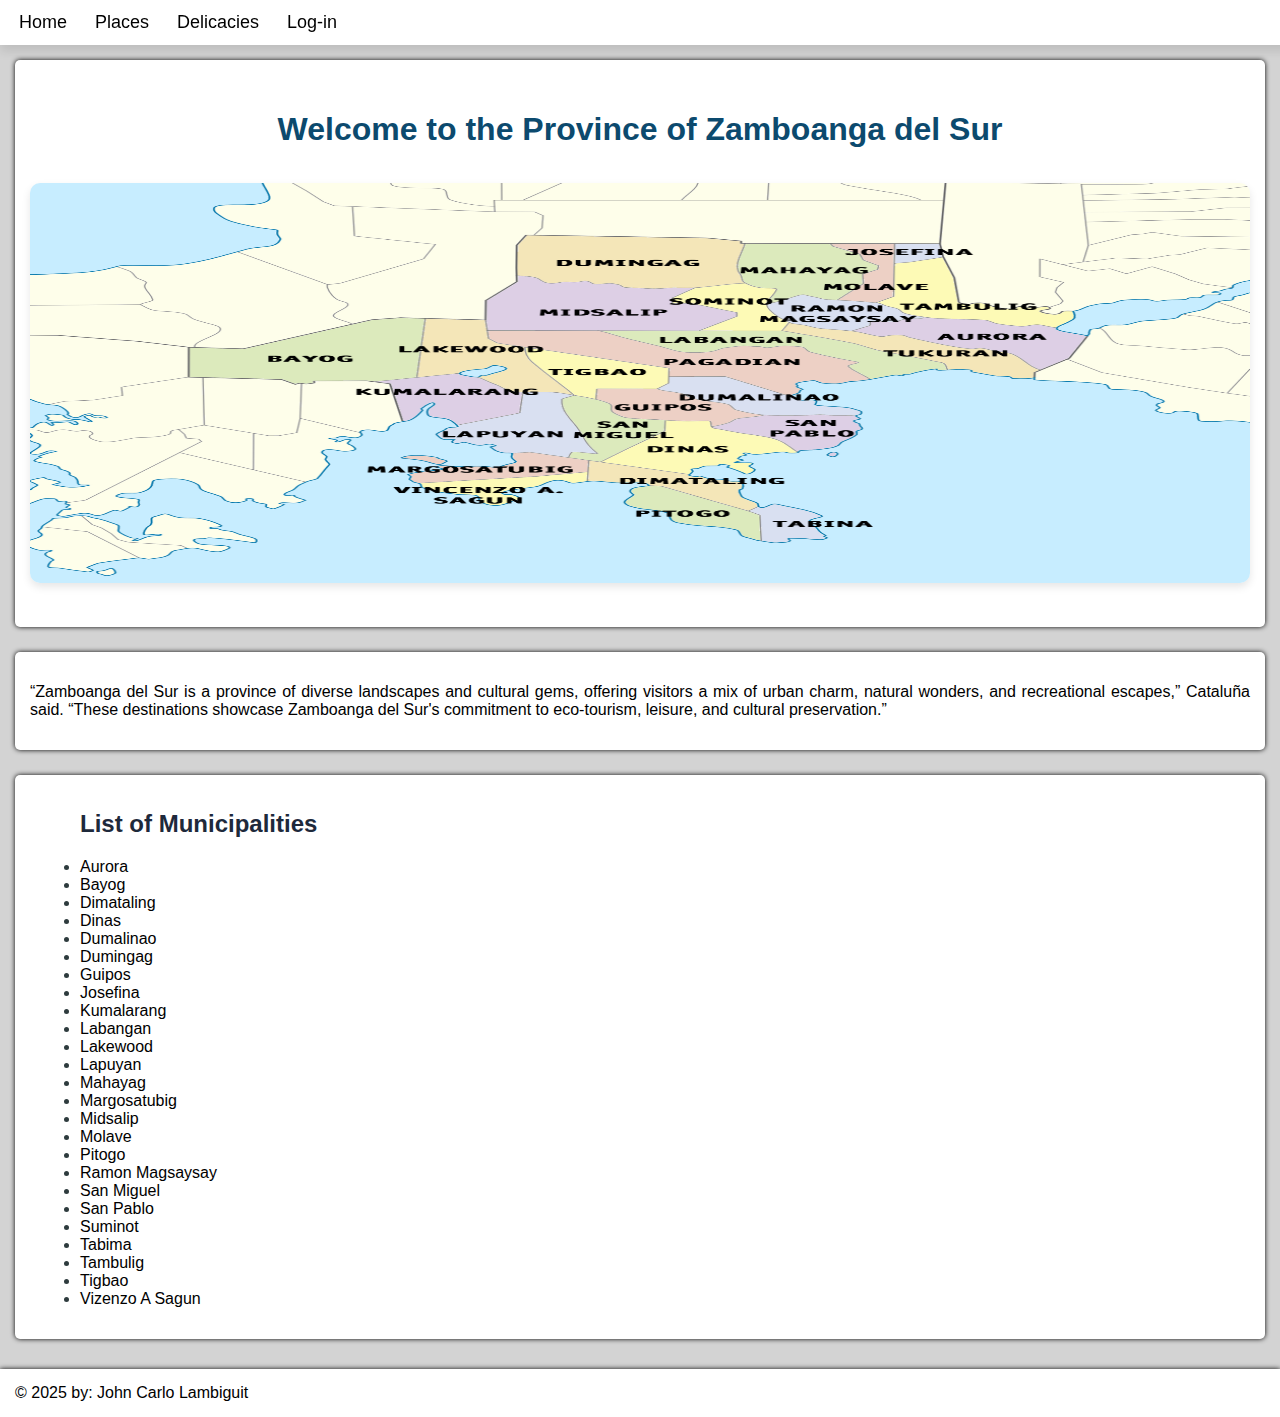
<file: index.html>
<!DOCTYPE html>
<html lang="en">
<head>
  <meta charset="UTF-8">
  <meta name="viewport" content="width=device-width, initial-scale=1.0">
  <title>Zamboang del Sur</title>
  <link rel="stylesheet" href="style.css">
</head>
<body>
      <nav class="navbar">
    <ul>
      <li><a href="index.html">Home</a></li>
      <li><a href="Places.html">Places</a></li>
      <li><a href="Delicacies.html">Delicacies</a></li>
      <li><a href="Log-in.html">Log-in</a></li>
    </ul>
  </nav>
  <section class="Maps">
    <h1>Welcome to the Province of Zamboanga del Sur</h1>
  <img src="Map.png" alt="Zamboanga del Sur Capitol">
  </section>

  <section>
    <p>“Zamboanga del Sur is a province of diverse landscapes and cultural gems, offering visitors a mix of urban charm, natural wonders, and recreational escapes,” Cataluña said. “These destinations showcase
    Zamboanga del Sur's commitment to eco-tourism, leisure, and cultural preservation.”</p>
  </section>
<section>
  <ul class="mun">
    <h2>List of Municipalities</h2>
      <li><a href="https://www.facebook.com/ProvincialGovernmentAuroraProvince">Aurora</a></li>
      <li><a href="https://www.facebook.com/AbanteBayogZds">Bayog</a></l>
      <li><a href="https://www.facebook.com/profile.php?id=100075923048279">Dimataling</a></li>
      <li><a href="https://www.facebook.com/profile.php?id=100066900175008">Dinas</a></li>
      <li><a href="https://www.facebook.com/GOdreamdumalinao">Dumalinao</a></li>
      <li><a href="https://www.facebook.com/DumingagLGUTourism">Dumingag</a></li>
      <li><a href="https://www.facebook.com/profile.php?id=100093843625153">Guipos</a></li>
      <li><a href="https://www.facebook.com/profile.php?id=61579358300030">Josefina</a></li>
      <li><a href="https://www.facebook.com/arangkadakumalarang">Kumalarang</a></li>
      <li><a href="https://www.facebook.com/LabanganRHU">Labangan</a></li>
      <li><a href="https://www.facebook.com/LakeWood.Zambo.Sur">Lakewood</a></li>
      <li><a href="https://www.facebook.com/profile.php?id=61553738266499">Lapuyan</a></li>
      <li><a href="https://www.facebook.com/EribertaSpringResortMahayagZds">Mahayag</a></li>
      <li><a href="https://www.facebook.com/IGMATMargosatubigZamboangaDelSur">Margosatubig</a></li>
      <li><a href="https://www.facebook.com/MIFAMCO">Midsalip</a></li>
      <li><a href="https://www.facebook.com/pesomolave">Molave</a></li>
      <li><a href="https://www.facebook.com/localgovernmentunitofpitogo">Pitogo</a></li>
      <li><a href="https://www.facebook.com/lguramonmagsaysayzds">Ramon Magsaysay</a></li>
      <li><a href="https://www.facebook.com/profile.php?id=100063841329000">San Miguel</a></li>
      <li><a href="https://www.facebook.com/SanPabloMAgO">San Pablo</a></li>
      <li><a href="https://www.facebook.com/profile.php?id=100063714194246">Suminot</a></li>
      <li><a href="https://www.facebook.com/profile.php?id=100070721264845">Tabima</a></li>
      <li><a href="https://www.facebook.com/profile.php?id=100094266662159">Tambulig</a></li>
      <li><a href="https://www.facebook.com/IgmatTigbao">Tigbao</a></li>
      <li><a href="https://facebook.com/groups/2493205614265545/">Vizenzo A Sagun</a></li>
  </ul>
  </section>
<section class="FooterOne">
<footer>
    &copy; 2025 by: John Carlo Lambiguit
  </footer>
  </section>
</body>
</html>
</file>
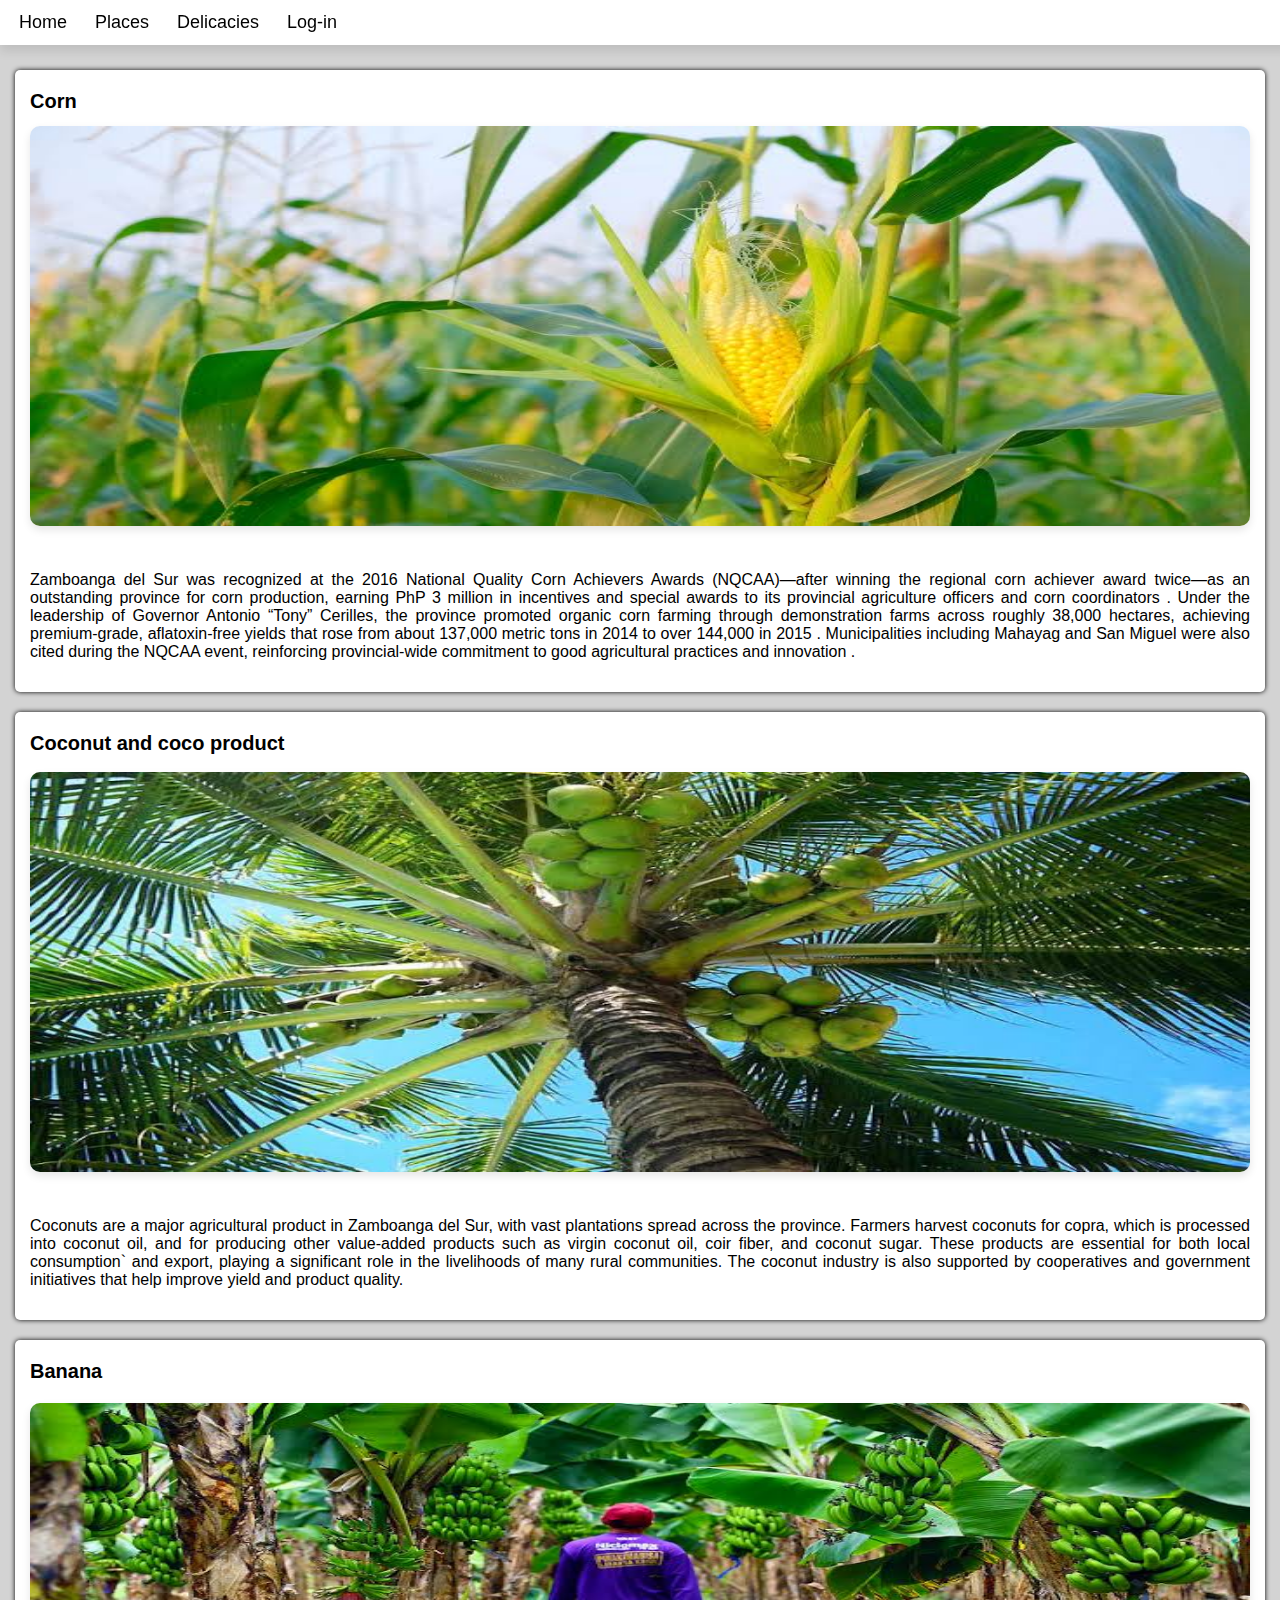
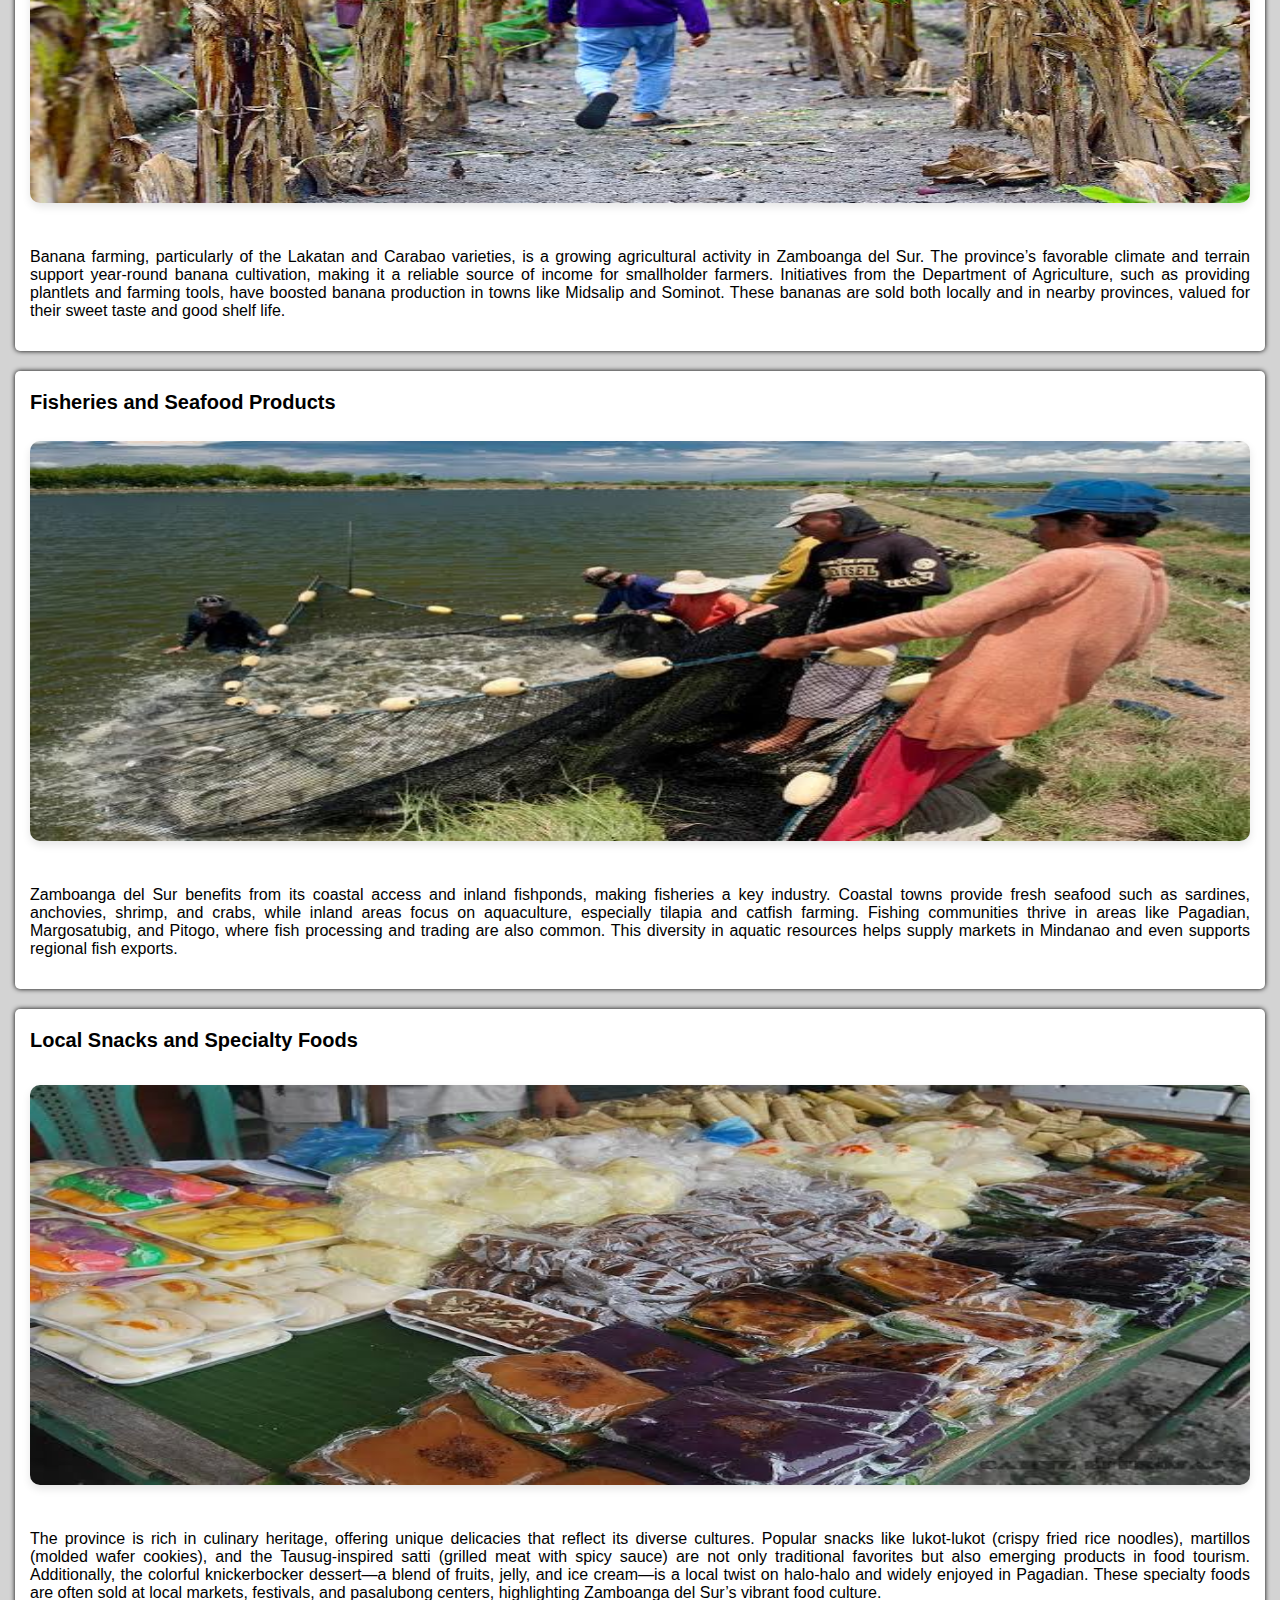
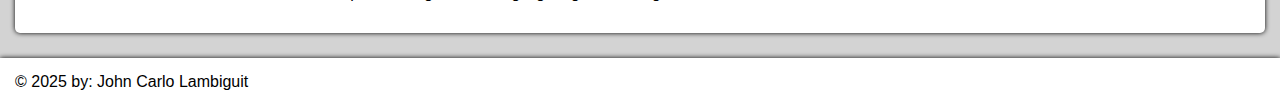
<file: Delicacies.html>
<!DOCTYPE html>
<html lang="en">
<head>
  <meta charset="UTF-8">
  <meta name="viewport" content="width=device-width, initial-scale=1.0">
  <title></title>
    <link rel="stylesheet" href="delicacies.css">
</head>

<body>
  <nav class="navbar">
    <ul>
      <li><a href="index.html">Home</a></li>
      <li><a href="Places.html">Places</a></li>
      <li><a href="Delicacies.html">Delicacies</a></li>
      <li><a href="Log-in.html">Log-in</a></li>
    </ul>
  </nav>
  <section class="pic1">
    <h1>Corn</h1>
    <img src="pic1.jpeg">
    <p>Zamboanga del Sur was recognized at the 2016 National Quality Corn Achievers Awards (NQCAA)—after winning the regional corn achiever award twice—as an outstanding province for corn production, earning PhP 3 million in incentives and special awards to its provincial agriculture officers and corn coordinators  . Under the leadership of Governor Antonio “Tony” Cerilles, the province promoted organic corn farming through demonstration farms across roughly 38,000 hectares, achieving premium-grade, aflatoxin‑free yields that rose from about 137,000 metric tons in 2014 to over 144,000 in 2015  . Municipalities including Mahayag and San Miguel were also cited during the NQCAA event, reinforcing provincial-wide commitment to good agricultural practices and innovation  .
</p>
  </section>
  <section class="pic2">
    <h2>Coconut and coco product</h2>
    <img src="coconut.jpeg">
    <p>Coconuts are a major agricultural product in Zamboanga del Sur, with vast plantations spread across the province. Farmers harvest coconuts for copra, which is processed into coconut oil, and for producing other value-added products such as virgin coconut oil, coir fiber, and coconut sugar. These products are essential for both local consumption` and export, playing a significant role in the livelihoods of many rural communities. The coconut industry is also supported by cooperatives and government initiatives that help improve yield and product quality.</p>
  </section>
  <section class="pic3">
    <h3>
      Banana
    </h3>
    <img src="banana.jpeg">
    <p>Banana farming, particularly of the Lakatan and Carabao varieties, is a growing agricultural activity in Zamboanga del Sur. The province’s favorable climate and terrain support year-round banana cultivation, making it a reliable source of income for smallholder farmers. Initiatives from the Department of Agriculture, such as providing plantlets and farming tools, have boosted banana production in towns like Midsalip and Sominot. These bananas are sold both locally and in nearby provinces, valued for their sweet taste and good shelf life.</p>
  </section>
  <section class="pic4">
    <h4>Fisheries and Seafood Products
    </h4>
    <img src="fisheries.jpeg" >
    <p>Zamboanga del Sur benefits from its coastal access and inland fishponds, making fisheries a key industry. Coastal towns provide fresh seafood such as sardines, anchovies, shrimp, and crabs, while inland areas focus on aquaculture, especially tilapia and catfish farming. Fishing communities thrive in areas like Pagadian, Margosatubig, and Pitogo, where fish processing and trading are also common. This diversity in aquatic resources helps supply markets in Mindanao and even supports regional fish exports.</p>
  </section>
  <section class="pic5">
    <h5>
      Local Snacks and Specialty Foods
    </h5>
    <img src="snacks.jpeg">
    <p>The province is rich in culinary heritage, offering unique delicacies that reflect its diverse cultures. Popular snacks like lukot-lukot (crispy fried rice noodles), martillos (molded wafer cookies), and the Tausug-inspired satti (grilled meat with spicy sauce) are not only traditional favorites but also emerging products in food tourism. Additionally, the colorful knickerbocker dessert—a blend of fruits, jelly, and ice cream—is a local twist on halo-halo and widely enjoyed in Pagadian. These specialty foods are often sold at local markets, festivals, and pasalubong centers, highlighting Zamboanga del Sur’s vibrant food culture.</p>
  </section>
  <section class="FooterOne">
  <footer>
    &copy; 2025 by: John Carlo Lambiguit
  </footer>
</section>
</body>

</html>
</file>
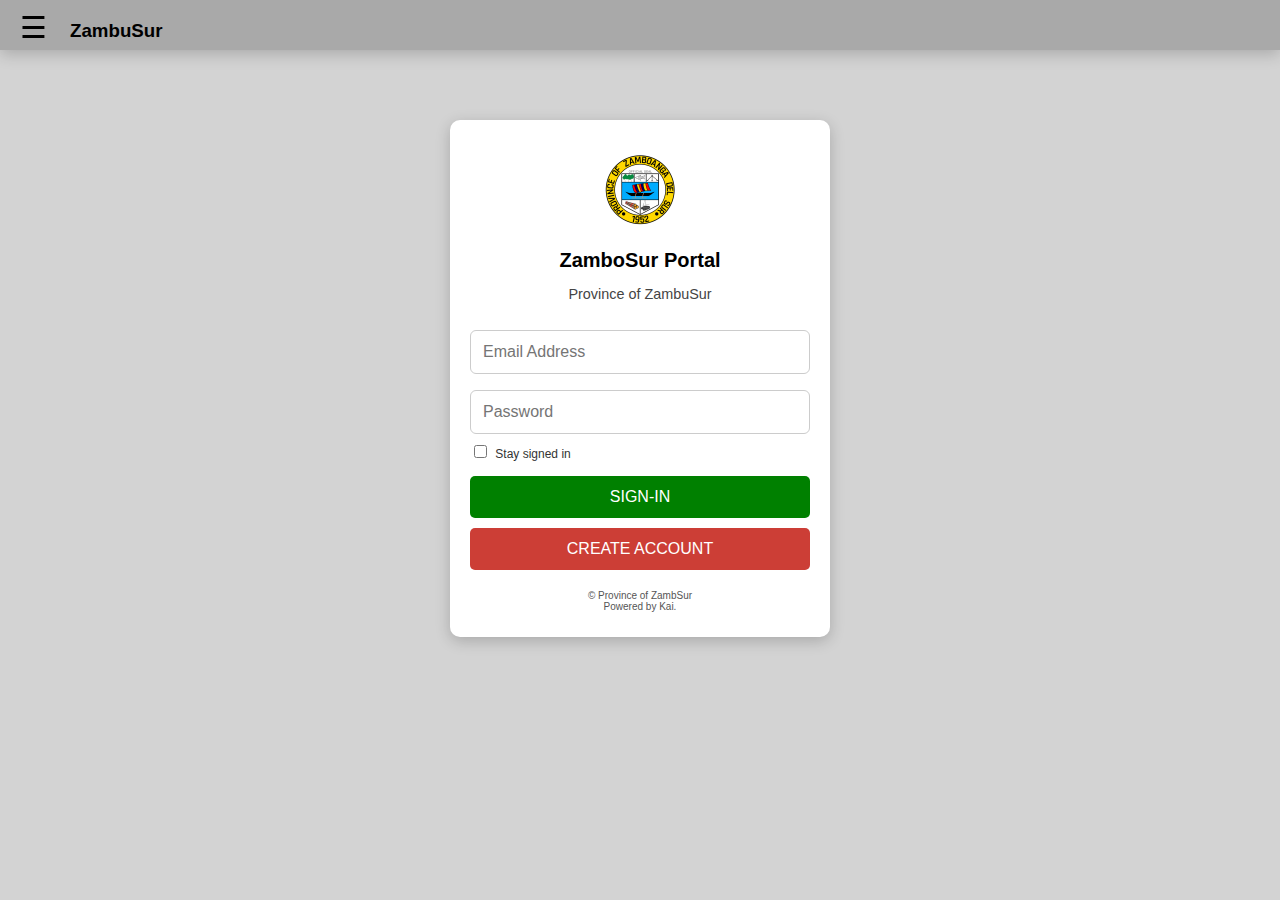
<file: Log-in.html>
<!DOCTYPE html>
<html lang="en">
<head>
  <meta charset="UTF-8">
  <meta name="viewport" content="width=device-width, initial-scale=1.0">
  <title>Student Portal</title>
  <link rel="stylesheet" href="Log-in.css">
</head>
<body>
  <div class="Zambusurs"><h3>ZambuSur</h3>
  </div>
  <div class="hamburger-menu" onclick="toggleMenu()">&#9776;</div>
    <div class="sidebar" id="sidebar">
        <h1>Menu</h1>
        <a href="index.html" class="active">Home</a>
        <a href="Places.html">Places</a>
        <a href="Delicacies.html">Delicacies</a>
        <a href="Log-in.html">Log in</a>
    </div>
  <div class="login-box">
    <img src="logo.png" class="logo">
    <h2>ZamboSur Portal</h2>
    <p>Province of ZambuSur</p>
    <form>
      <input type="email" placeholder="Email Address" required>
      <input type="password" placeholder="Password" required>

      <div class="options">
        <label><input type="checkbox"> Stay signed in</label>
      </div>

      <a class="signin-btn" href="whut.mp4">SIGN-IN</a>
      <button type="button" class="create-btn">CREATE ACCOUNT</button>
    </form>
    <footer>
      <small>&copy; Province of ZambSur<br>Powered by Kai.</small>
    </footer>
  </div>
<script>
    function toggleMenu() {
      const sidebar = document.getElementById("sidebar");
      sidebar.classList.toggle("open");
    }
  </script>
  

</html>
</file>
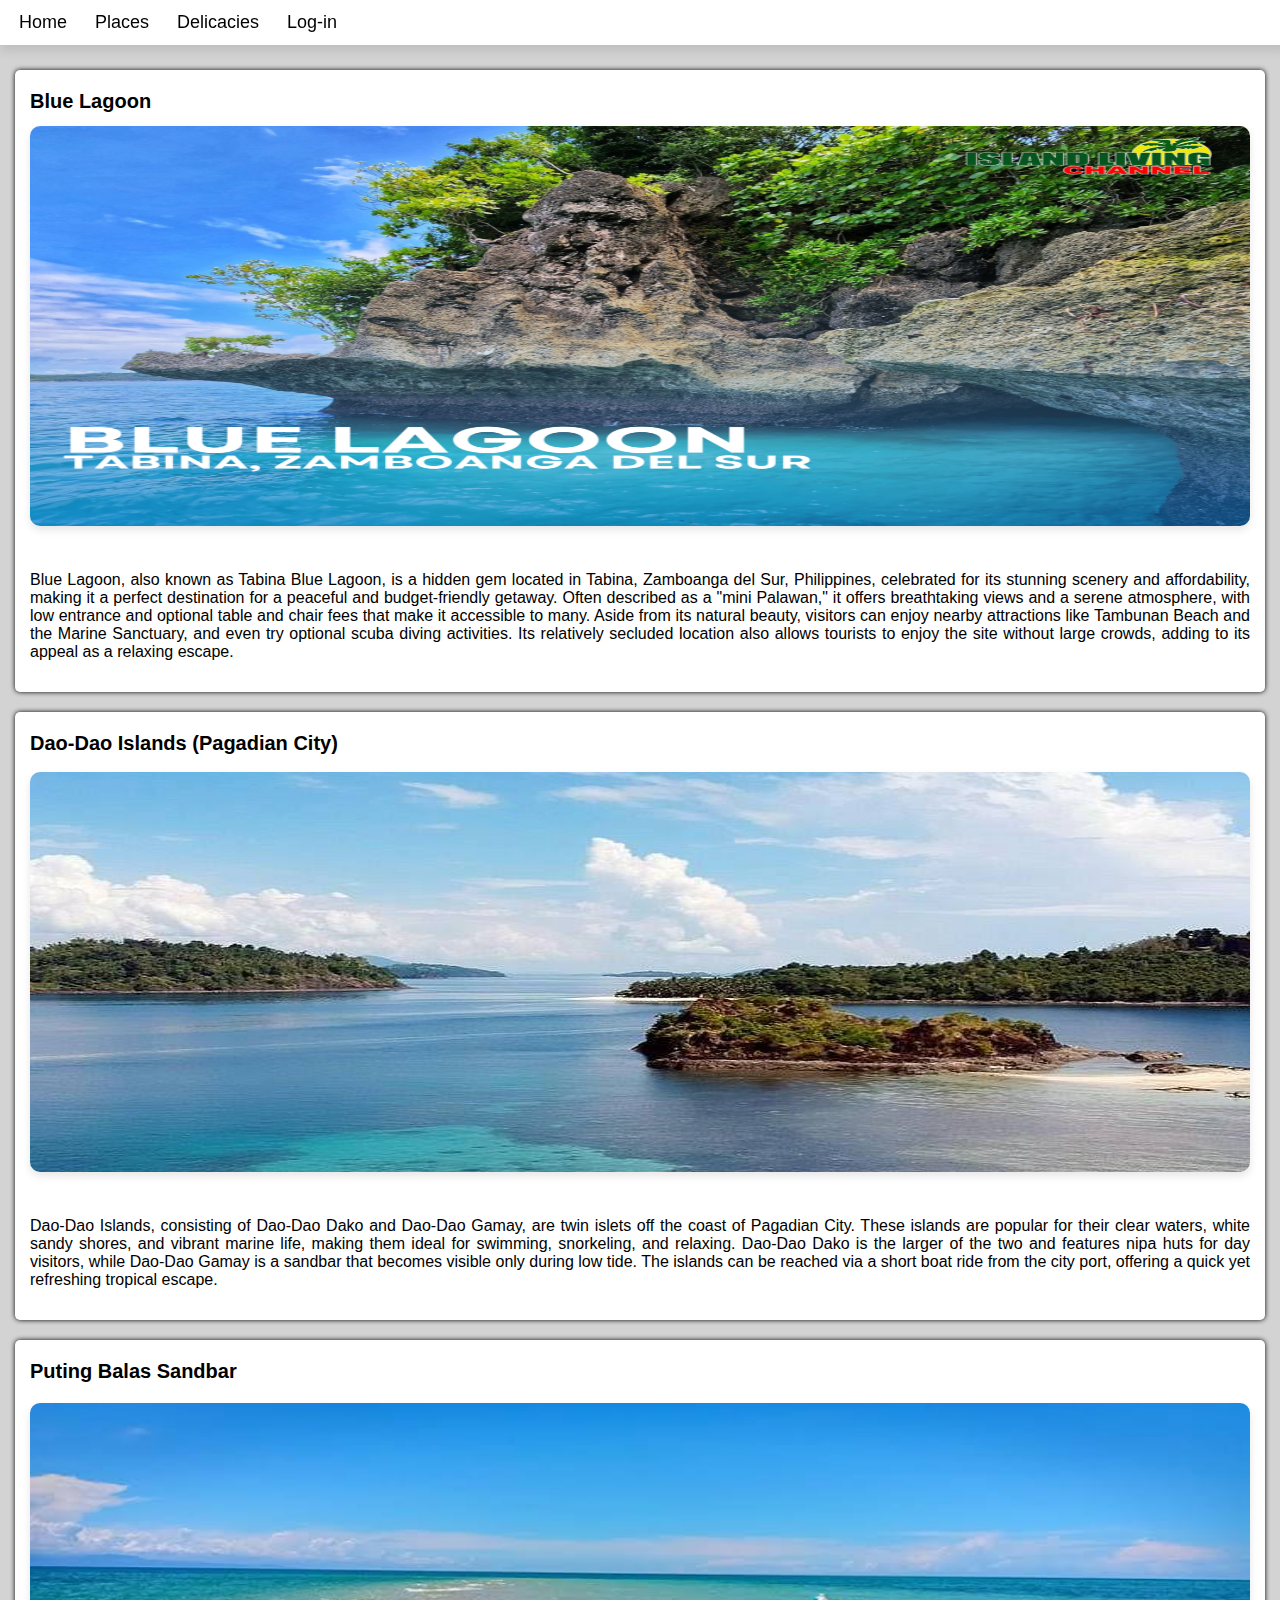
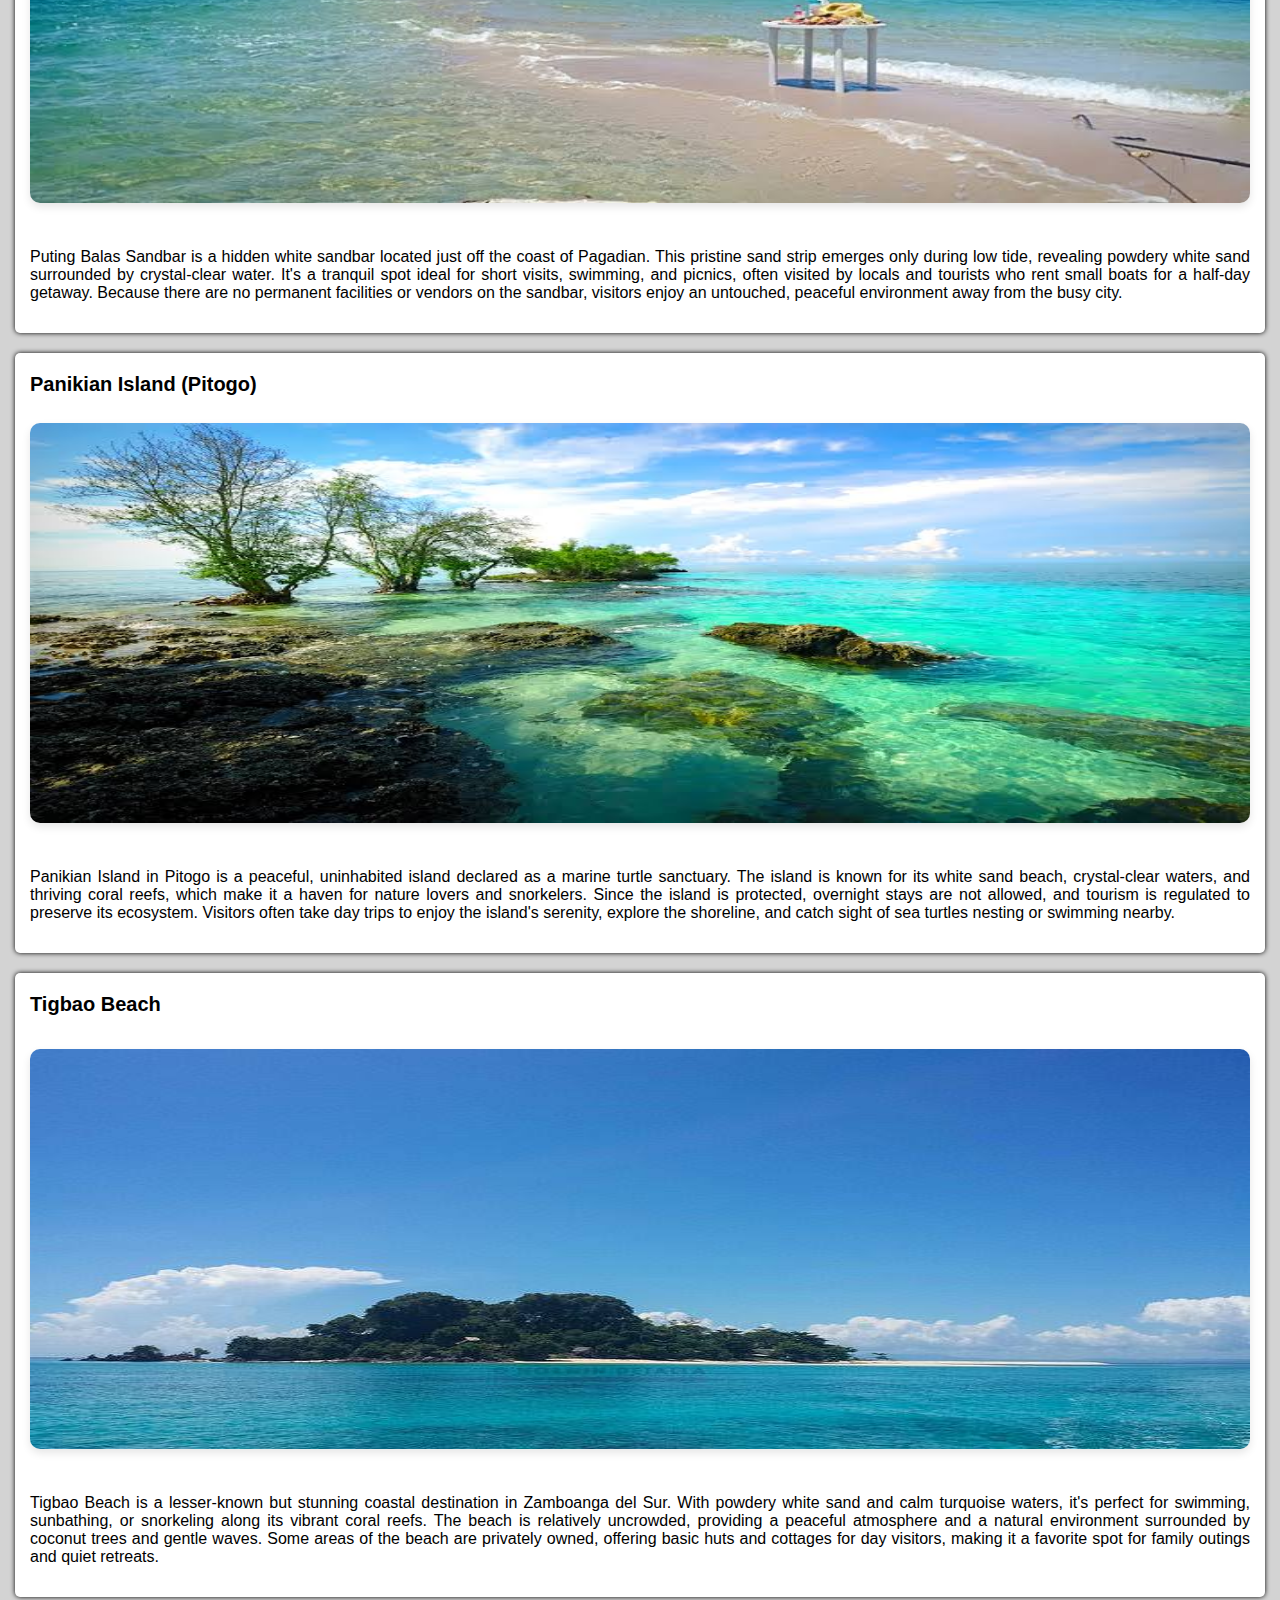
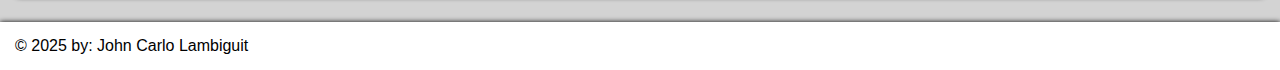
<file: Places.html>
<!DOCTYPE html>
<html lang="en">
<head>
  <meta charset="UTF-8">
  <meta name="viewport" content="width=device-width, initial-scale=1.0">
  <title></title>
    <link rel="stylesheet" href="Places.css">
</head>

<body>
  <nav class="navbar">
    <ul>
      <li><a href="index.html">Home</a></li>
      <li><a href="Places.html">Places</a></li>
      <li><a href="Delicacies.html">Delicacies</a></li>
      <li><a href="Log-in.html">Log-in</a></li>
    </ul>
  </nav>
  <section class="pic1">
    <h1>Blue Lagoon</h1>
    <img src="blue.png">
    <p>Blue Lagoon, also known as Tabina Blue Lagoon, is a hidden gem located in Tabina, Zamboanga del Sur, Philippines, celebrated for its stunning scenery and affordability, making it a perfect destination for a peaceful and budget-friendly getaway. Often described as a "mini Palawan," it offers breathtaking views and a serene atmosphere, with low entrance and optional table and chair fees that make it accessible to many. Aside from its natural beauty, visitors can enjoy nearby attractions like Tambunan Beach and the Marine Sanctuary, and even try optional scuba diving activities. Its relatively secluded location also allows tourists to enjoy the site without large crowds, adding to its appeal as a relaxing escape.
</p>
  </section>
  <section class="pic2">
    <h2>Dao‑Dao Islands (Pagadian City)</h2>
    <img src="dao.jpeg">
    <p>Dao-Dao Islands, consisting of Dao-Dao Dako and Dao-Dao Gamay, are twin islets off the coast of Pagadian City. These islands are popular for their clear waters, white sandy shores, and vibrant marine life, making them ideal for swimming, snorkeling, and relaxing. Dao-Dao Dako is the larger of the two and features nipa huts for day visitors, while Dao-Dao Gamay is a sandbar that becomes visible only during low tide. The islands can be reached via a short boat ride from the city port, offering a quick yet refreshing tropical escape.</p>
  </section>
  <section class="pic3">
    <h3>
      Puting Balas Sandbar
    </h3>
    <img src="white.jpeg">
    <p> Puting Balas Sandbar is a hidden white sandbar located just off the coast of Pagadian. This pristine sand strip emerges only during low tide, revealing powdery white sand surrounded by crystal-clear water. It's a tranquil spot ideal for short visits, swimming, and picnics, often visited by locals and tourists who rent small boats for a half-day getaway. Because there are no permanent facilities or vendors on the sandbar, visitors enjoy an untouched, peaceful environment away from the busy city.</p>
  </section>
  <section class="pic4">
    <h4>Panikian Island (Pitogo)
    </h4>
    <img src="panikian.jpeg" >
    <p> Panikian Island in Pitogo is a peaceful, uninhabited island declared as a marine turtle sanctuary. The island is known for its white sand beach, crystal-clear waters, and thriving coral reefs, which make it a haven for nature lovers and snorkelers. Since the island is protected, overnight stays are not allowed, and tourism is regulated to preserve its ecosystem. Visitors often take day trips to enjoy the island's serenity, explore the shoreline, and catch sight of sea turtles nesting or swimming nearby.</p>
  </section>
  <section class="pic5">
      <h5>
    Tigbao Beach
  </h5>
    <img src="tigbao.jpeg">
    <p>Tigbao Beach is a lesser-known but stunning coastal destination in Zamboanga del Sur. With powdery white sand and calm turquoise waters, it's perfect for swimming, sunbathing, or snorkeling along its vibrant coral reefs. The beach is relatively uncrowded, providing a peaceful atmosphere and a natural environment surrounded by coconut trees and gentle waves. Some areas of the beach are privately owned, offering basic huts and cottages for day visitors, making it a favorite spot for family outings and quiet retreats.</p>
  </section>
  <section class="FooterOne">
  <footer>
    &copy; 2025 by: John Carlo Lambiguit
  </footer>
</section>
</body>

</html>
</file>
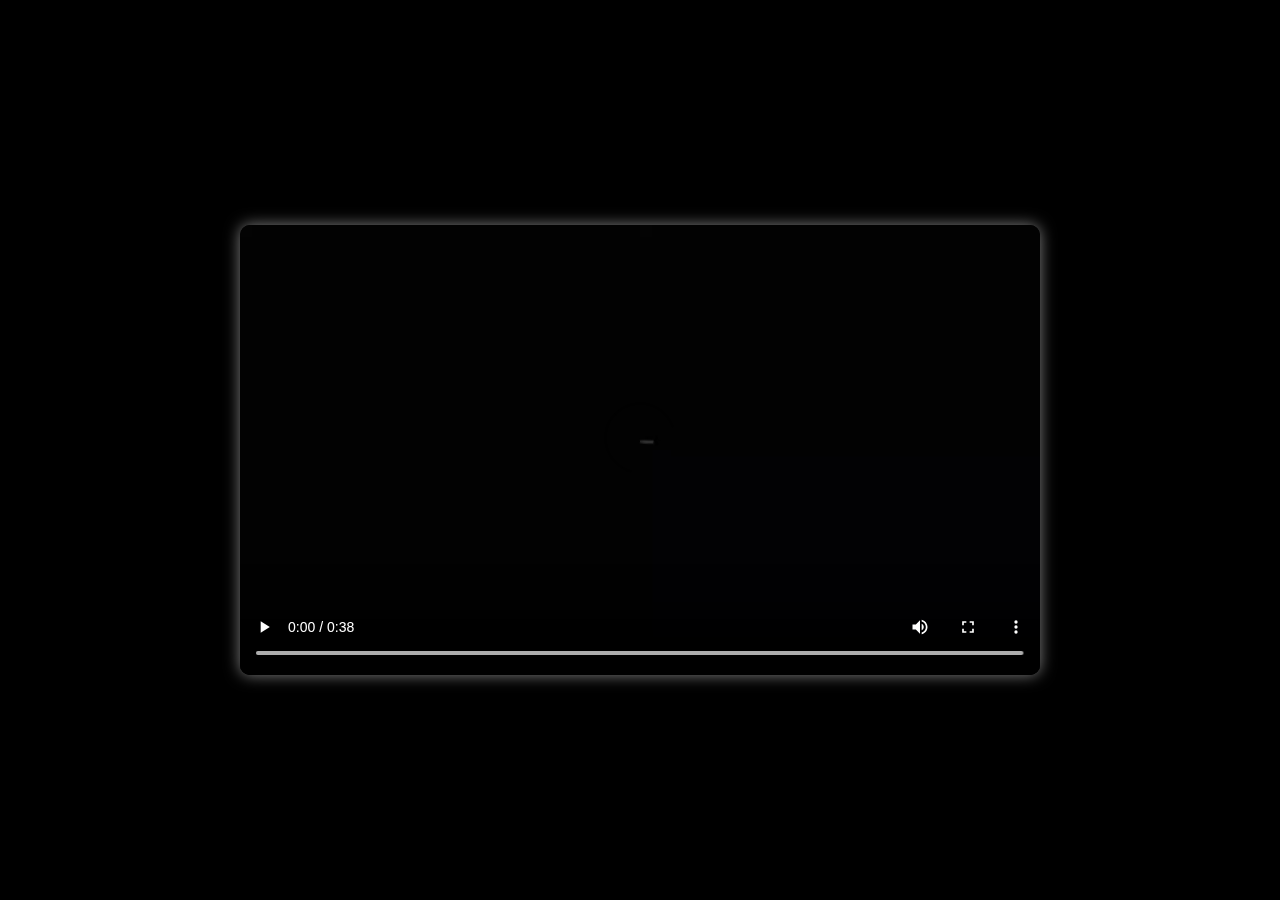
<file: video.html>
<!DOCTYPE html>
<html lang="en">
<head>
  <meta charset="UTF-8">
  <meta name="viewport" content="width=device-width, initial-scale=1.0">
  <title>eme</title>
  <style>
    body {
      display: flex;
      justify-content: center;
      align-items: center;
      height: 100vh;
      margin: 0;
      background: #000;
    }
    video {
      width: 80%;
      max-width: 800px;
      border-radius: 10px;
      box-shadow: 0 0 15px rgba(255,255,255,0.5);
    }
  </style>
</head>
<body>
  <video id="myVideo" controls autoplay>
    <source src="whut.mp4" type="video/mp4">
    Your browser does not support HTML5 video.
  </video>
</body>
</html>
</file>
<file: style.css>
body {
  background-color: lightgray;
  margin: 0;
  padding: 0;
  font-family: Arial, sans-serif;
  height:1040px;
}
p{
  text-align: justify;
}

.container {
  max-width: 900px;
  margin: 40px auto;
  background-color: #ffffff;
  padding: 30px;
  border-radius: 12px;
  box-shadow: 0 4px 12px rgba(0, 0, 0, 0.1);
}

img {
  width: 100%;
  max-height: 400px;
  max-width: 100%;
  display: flexbox;
  border-radius: 10px;
  margin-bottom: 25px;
  box-shadow: 0 4px 8px rgba(0, 0, 0, 0.1);
  transition: transform 0.3s ease, box-shadow 0.3s ease;
}
h1 {
  font-family: Arial, sans-serif;
  text-align: center;
  color: #0c4a6e;
  margin-bottom: 20px;
  padding: 15px;
}
.navbar {
    background-color: white;
    padding: 12px 5px;
    position: fixed;
    top: 0;
    left: 0;
    width: 100%;
    display: flex;
    align-items: center;
    box-shadow: 0 6px 10px rgba(0, 0, 0, 0.1);
}
a:hover{
  color: lightgrey;
  text-decoration: underline;
}
a{
  color: black;
  text-decoration: none;
}
.navbar ul{
  list-style: none;
  margin: 0;
  padding: 0;
  display: flex;
  justify-content: center;
}
.navbar li{
  margin: 0 2px;
}
.navbar a{
  color: black;
  text-decoration: none;
  font-size: 18px;
  padding: 8px 12px;
  transition: background-color 0.3s;
}
.navbar a:hover{
  background-color: gray;
  border-radius: 5px;
}
.description {
  font-family: Arial, sans-serif;
  font-size: 1.1em;
  line-height: 1.6;
  text-align: justify;
  margin-bottom: 30px;
}


h2 {
  font-family: Arial, sans-serif;
  color: #1e293b;
}

.municipality-list {
  font-family: Arial, sans-serif;
  columns: 2;
  column-gap: 40px;
  font-size: 1em;
  padding-left: 20px;
  background-color: white;
}
.mun{
  background-color: white;
  color: #2e3b3e;
  border-radius:5px;
  margin-left: 10px;
  margin-right: 10px;
}

section{
  margin-left: 15px;
  margin-right: 15px;
  margin-top: 25px;
  padding: 15px;
  border-radius: 5px;
  background-color: white;
  box-shadow: 0 0 5px rgba(0, 0, 0, 2);
}
.Maps{
  margin-top: 60px;
}
.FooterOne{
  margin-left: 0px;
  margin-top: 30px;
  margin-right: 0px;
  border-radius: 0px;
}
</file>
<file: delicacies.css>
body {
  background-color: lightgray;
  margin: 0;
  padding: 0;
  font-family: Arial, sans-serif;
  height:1040px;
}
.navbar {
    background-color: white;
    padding: 12px 5px;
    position: fixed;
    top: 0;
    left: 0;
    width: 100%;
    display: flex;
    align-items: center;
    box-shadow: 0 6px 10px rgba(0, 0, 0, 0.1);
}
a:hover{
  color: Orange ;
  text-decoration: underline;
}
a{
  color: green;
  text-decoration: none;
}
.navbar ul{
  list-style: none;
  margin: 0;
  padding: 0;
  display: flex;
  justify-content: center;
}
.navbar li{
  margin: 0 2px;
}
.navbar a{
  color: black;
  text-decoration: none;
  font-size: 18px;
  padding: 8px 12px;
  transition: background-color 0.3s;
}
.navbar a:hover{
  background-color: bisque;
  border-radius: 6px;
}
img {
  width: 100%;
  max-height: 400px;
  max-width: 100%;
  display: flexbox;
  border-radius: 10px;
  margin-bottom: 25px;
  box-shadow: 0 4px 8px rgba(0, 0, 0, 0.1);
  transition: transform 0.3s ease, box-shadow 0.3s ease;
}
.pic1{
  margin-left: 15px;
  margin-right: 15px;
  margin-top: 70px;
  padding: 15px;
  border-radius: 5px;
  background-color: white;
  box-shadow: 0 0 5px rgba(0, 0, 0, 2);
}
p{
  text-align: justify;
}
.pic2{
  margin-left: 15px;
  margin-right:15px;
  margin-top: 20px;
  padding: 15px;
  border-radius: 5px;
  background-color: white;
  box-shadow: 0 0 5px rgba(0, 0, 0, 2);
}
.pic3{
  margin-left: 15px;
  margin-right: 15px;
  margin-top: 20px;
  padding: 15px;
  border-radius: 5px;
  background-color: white;
  box-shadow: 0 0 5px rgba(0, 0, 0, 2);
}
.pic4 {
  margin-left: 15px;
  margin-right: 15px;
  margin-top: 20px;
  padding: 15px;
  border-radius: 5px;
  background-color: white;
  box-shadow: 0 0 5px rgba(0, 0, 0, 2);
}
.pic5 {
  margin-left: 15px;
  margin-right: 15px;
  margin-top: 20px;
  padding: 15px;
  border-radius: 5px;
  background-color: white;
  box-shadow: 0 0 5px rgba(0, 0, 0, 2);
}
section h1, section h2, section h3, section h4, section h5{
  font-size: 20px;
  margin-top: 5px;
}
footer{
  margin-left: 0px;
margin-right: 0px;
margin-top: 25px;
padding: 15px;
background-color: white;
box-shadow: 0 0 5px rgba(0, 0, 0, 2);
}
</file>
<file: Log-in.css>
* {
  box-sizing: border-box;
}

body {
  margin: 0;
  font-family: 'Segoe UI', sans-serif;
  background-color: lightgray;
  height: 100vh;
  overflow-x: hidden;
}


.login-box {
  background-color: white;
  padding: 25px 20px;
  border-radius: 10px;
  width: 90%;
  max-width: 380px;
  margin: 8vh auto;
  box-shadow: 0 4px 15px rgba(0,0,0,0.2);
  text-align: center;
  position: relative;
  z-index: 1;
  margin-top: 70px;
}

.logo {
  width: 150px;
  margin-bottom: 5px;
}

h2 {
  font-size: 1.5rem;
  margin: 5px 0;
}

p {
  font-size: 0.9rem;
  color: #444;
  margin-bottom: 20px;
}

form input[type="email"],
form input[type="password"] {
  width: 100%;
  padding: 12px;
  margin: 8px 0;
  border: 1px solid #ccc;
  border-radius: 6px;
  font-size: 1rem;
}

.options {
  display: flex;
  justify-content: space-between;
  align-items: center;
  font-size: 12px;
  margin-bottom: 15px;
  color: #333;
}

.options input[type="checkbox"] {
  margin-right: 5px;
}

.options .forgot {
  text-decoration: none;
  color: #157f77;
  font-weight: bold;
}

.create-btn {
  width: 100%;
  padding: 12px;
  font-size: 1rem;
  border: none;
  border-radius: 5px;
  margin-bottom: 10px;
  cursor: pointer;
}

.signin-btn {
  background-color: green;
  color: white;
  margin-bottom: 10px;
  border-radius: 5px;
  padding: 12px 5px;
  width: 100%;
  text-decoration: none;
  text-align: center;
  display: block;
}
.create-btn {
  background-color: #cc3e36;
  color: white;
}

footer small {
  display: block;
  margin-top: 10px;
  font-size: 10px;
  color: #555;
}
  h2 {
    font-size: 20px;
  }

  .hamburger-menu {
      font-size: 30px;
      cursor: pointer;
      position: absolute;
      top: 10px;
      left: 20px;
      z-index: 100;
      transition: transform 0.3s ease;
    }

    .hamburger-menu.open {
      transform: rotate(90deg);
    }

    /* Sidebar */
    .sidebar {
      width: 0;
      height: 100vh;
      background-color: transparent;
      color: black;
      padding: 15px;
      position: fixed;
      top: 0;
      left: 0;
      overflow-x: hidden;
      transition: width 0.3s ease-in-out, background-color 0.3s ease-in-out;
      z-index: 99;

    }

    .sidebar.open {
      width: 250px;
      background-color:whitesmoke;
    }

    .sidebar h1 {
      font-size: 24px;
      text-align: center;
      margin-bottom: 20px;
      margin-top: 0px;
      opacity: 0;
      transition: opacity 0.3s ease;
    }

    .sidebar.open h1 {
      opacity: 1;
    }

    .sidebar a {
      display: none;
      color: black;
      text-decoration: none;
      padding: 15px;
      margin-bottom: 10px;
      border-radius: 8px;
      font-size: 15px;
      transition: background 0.3s, transform 0.3s;
    }
    .sidebar a:hover{
      background-color: darkgray ;
    }
    .sidebar.open a {
      display: block;
    }
.Zambusurs{
  padding: 10px;
  margin: 0px;
  height: 50px;
  background-color: darkgray;
  box-shadow: 0 4px 15px rgba(0,0,0,0.2);
}
h3{
  padding: 0px;
  margin-left: 60px;
  margin-top: 10px;
}
</file>
<file: Places.css>
body {
  background-color: lightgray;
  margin: 0;
  padding: 0;
  font-family: Arial, sans-serif;
  height:1040px;
}
.navbar {
    background-color: white;
    padding: 12px 5px;
    position: fixed;
    top: 0;
    left: 0;
    width: 100%;
    display: flex;
    align-items: center;
    box-shadow: 0 6px 10px rgba(0, 0, 0, 0.1);
}
a:hover{
  color: Orange ;
  text-decoration: underline;
}
a{
  color: green;
  text-decoration: none;
}
.navbar ul{
  list-style: none;
  margin: 0;
  padding: 0;
  display: flex;
  justify-content: center;
}
.navbar li{
  margin: 0 2px;
}
.navbar a{
  color: black;
  text-decoration: none;
  font-size: 18px;
  padding: 8px 12px;
  transition: background-color 0.3s;
}
.navbar a:hover{
  background-color: bisque;
  border-radius: 6px;
}
img {
  width: 100%;
  max-height: 400px;
  max-width: 100%;
  display: flexbox;
  border-radius: 10px;
  margin-bottom: 25px;
  box-shadow: 0 4px 8px rgba(0, 0, 0, 0.1);
  transition: transform 0.3s ease, box-shadow 0.3s ease;
}
.pic1{
  margin-left: 15px;
  margin-right: 15px;
  margin-top: 70px;
  padding: 15px;
  border-radius: 5px;
  background-color: white;
  box-shadow: 0 0 5px rgba(0, 0, 0, 2);
}
p{
  text-align: justify;
}
.pic2{
  margin-left: 15px;
  margin-right:15px;
  margin-top: 20px;
  padding: 15px;
  border-radius: 5px;
  background-color: white;
  box-shadow: 0 0 5px rgba(0, 0, 0, 2);
}
.pic3{
  margin-left: 15px;
  margin-right: 15px;
  margin-top: 20px;
  padding: 15px;
  border-radius: 5px;
  background-color: white;
  box-shadow: 0 0 5px rgba(0, 0, 0, 2);
}
.pic4 {
  margin-left: 15px;
  margin-right: 15px;
  margin-top: 20px;
  padding: 15px;
  border-radius: 5px;
  background-color: white;
  box-shadow: 0 0 5px rgba(0, 0, 0, 2);
}
.pic5 {
  margin-left: 15px;
  margin-right: 15px;
  margin-top: 20px;
  padding: 15px;
  border-radius: 5px;
  background-color: white;
  box-shadow: 0 0 5px rgba(0, 0, 0, 2);
}
section h1, section h2, section h3, section h4, section h5{
  font-size: 20px;
  margin-top: 5px;
  font-style: arial;
}
.FooterOne {
  margin-left: 0px;
  margin-right: 0px;
  margin-top: 25px;
  padding: 15px;
  background-color: white;
  box-shadow: 0 0 5px rgba(0, 0, 0, 2);
}
</file>
